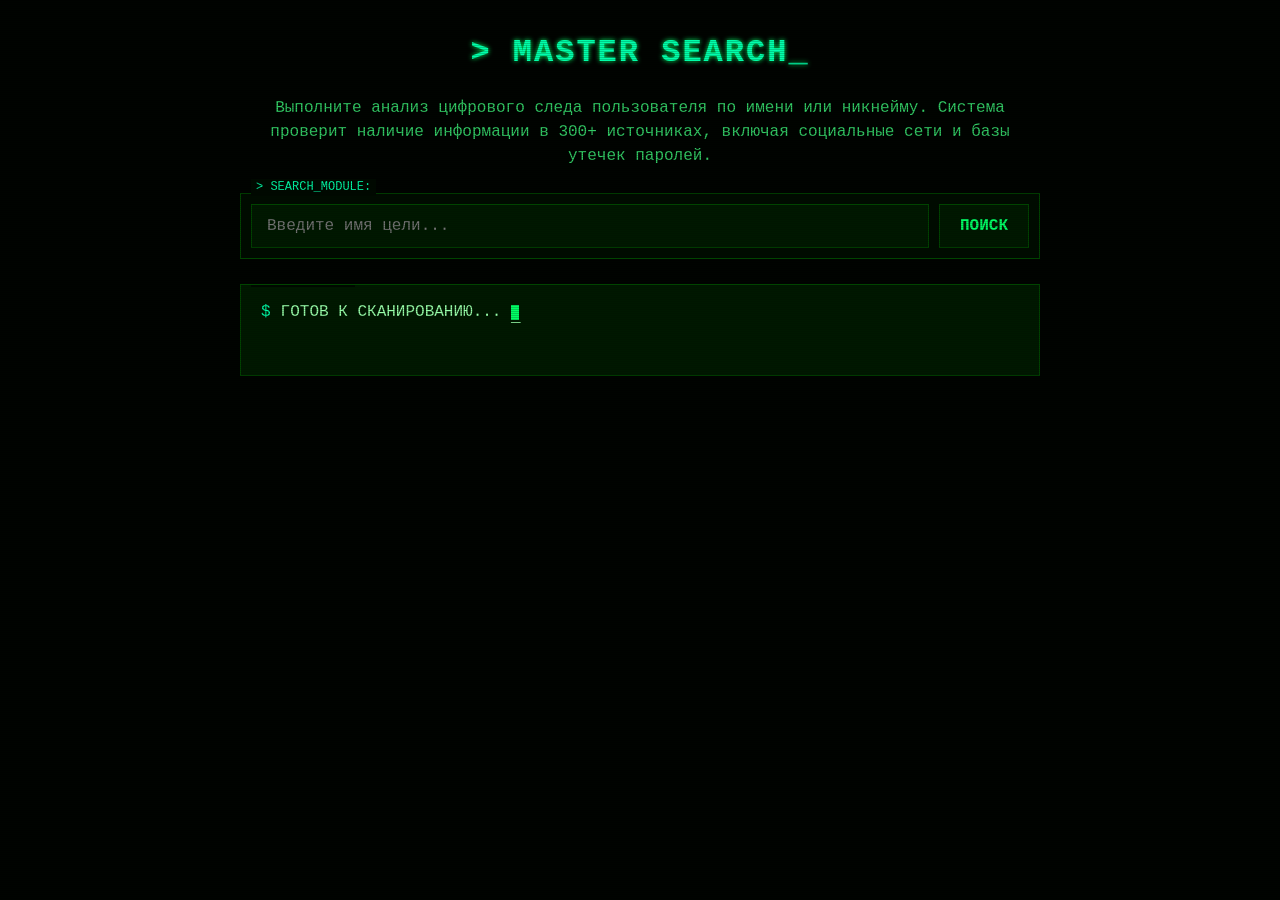
<file: docs/index.html>
<!DOCTYPE html>
<html lang="ru">
<head>
    <meta charset="UTF-8">
    <meta name="viewport" content="width=device-width, initial-scale=1.0">
    <title>Master Search - Поиск цифрового следа</title>
    <link rel="stylesheet" href="style.css">
    <!-- Подключение Telegram WebApp SDK -->
    <script src="https://telegram.org/js/telegram-web-app.js"></script>
</head>
<body>
    <!-- Матричный фон -->
    <div class="matrix-bg" id="matrixBg"></div>

    <div class="container">
        <h1 class="glitch">MASTER SEARCH</h1>
        <p>Выполните анализ цифрового следа пользователя по имени или никнейму. Система проверит наличие информации в 300+ источниках, включая социальные сети и базы утечек паролей.</p>

        <div class="search-form">
            <input type="text" id="usernameInput" placeholder="Введите имя цели...">
            <button id="searchButton">ПОИСК</button>
        </div>

        <div id="loader" class="loader" style="display: none;"></div>

        <div id="results" class="results-container" style="display: none;"></div>
        
        <div id="statusConsole" class="status-console">
            <div class="console-line">ГОТОВ К СКАНИРОВАНИЮ... <span class="cursor">_</span></div>
        </div>
    </div>

    <script src="script.js"></script>
</body>
</html>
</file>
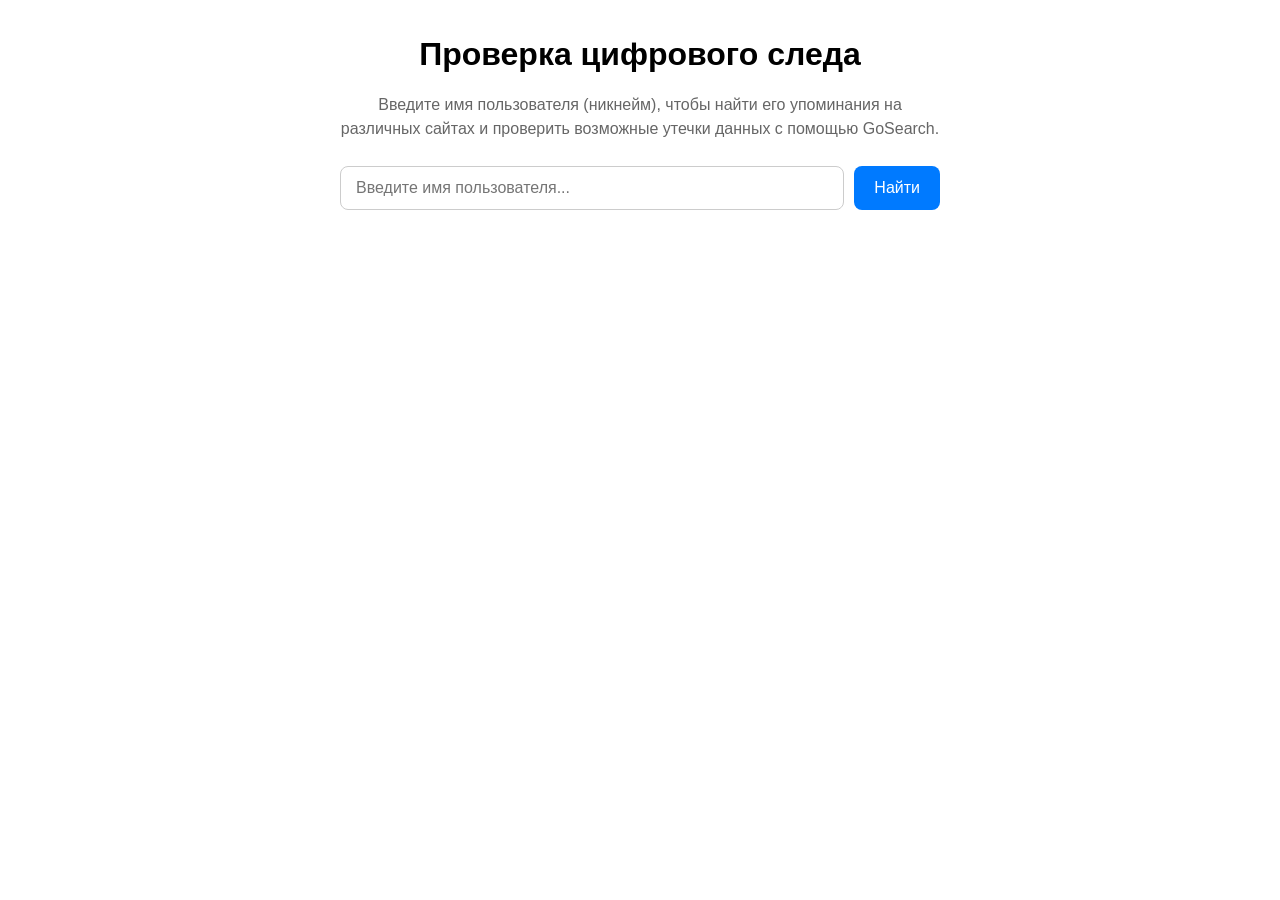
<file: frontend/index.html>
<!DOCTYPE html>
<html lang="ru">
<head>
    <meta charset="UTF-8">
    <meta name="viewport" content="width=device-width, initial-scale=1.0">
    <title>GoSearch Проверка</title>
    <link rel="stylesheet" href="style.css">
    <!-- Подключение Telegram WebApp SDK -->
    <script src="https://telegram.org/js/telegram-web-app.js"></script>
</head>
<body>

    <div class="container">
        <h1>Проверка цифрового следа</h1>
        <p>Введите имя пользователя (никнейм), чтобы найти его упоминания на различных сайтах и проверить возможные утечки данных с помощью GoSearch.</p>

        <div class="search-form">
            <input type="text" id="usernameInput" placeholder="Введите имя пользователя...">
            <button id="searchButton">Найти</button>
        </div>

        <div id="loader" class="loader" style="display: none;"></div>

        <div id="results" class="results-container" style="display: none;"></div>
    </div>

    <script src="script.js"></script>
</body>
</html>
</file>
<file: docs/style.css>
/* Хакерские стили для приложения */
:root {
    --hacker-bg: #000800;
    --hacker-text: #00ff66;
    --hacker-dim: #33cc66;
    --hacker-highlight: #00ffaa;
    --hacker-accent: #ff5555;
    --hacker-box-bg: #001800;
    --hacker-border: #004400;
}

body {
    font-family: 'Courier New', monospace;
    margin: 0;
    padding: 10px;
    background-color: var(--hacker-bg);
    color: var(--hacker-text);
    transition: all 0.3s;
    line-height: 1.4;
    overflow-x: hidden;
}

.container {
    max-width: 100%;
    width: 800px;
    margin: 0 auto;
    position: relative;
    padding: 0 10px;
}

.container::before {
    content: "";
    position: fixed;
    top: 0;
    left: 0;
    width: 100%;
    height: 100%;
    pointer-events: none;
    background: repeating-linear-gradient(
        0deg,
        rgba(0, 15, 0, 0.2),
        rgba(0, 15, 0, 0.2) 1px,
        transparent 1px,
        transparent 2px
    );
    z-index: 1;
}

h1 {
    color: var(--hacker-highlight);
    text-align: center;
    margin-bottom: 20px;
    position: relative;
    text-shadow: 0 0 5px var(--hacker-text);
    font-variant: small-caps;
    letter-spacing: 2px;
}

h1::before {
    content: "> ";
}

h1::after {
    content: "_";
    animation: blink 1s step-end infinite;
}

@keyframes blink {
    50% { opacity: 0; }
}

p {
    color: var(--hacker-dim);
    text-align: center;
    margin-bottom: 25px;
    line-height: 1.5;
}

.search-form {
    display: flex;
    gap: 10px;
    margin-bottom: 25px;
    border: 1px solid var(--hacker-border);
    padding: 10px;
    background-color: rgba(0, 20, 0, 0.5);
    border-radius: 0;
    position: relative;
    flex-wrap: wrap;
}

.search-form::before {
    content: "> SEARCH_MODULE:";
    position: absolute;
    top: -15px;
    left: 10px;
    font-size: 12px;
    background-color: var(--hacker-bg);
    padding: 0 5px;
    color: var(--hacker-highlight);
}

#usernameInput {
    flex: 1 0 200px;
    padding: 12px 15px;
    border: 1px solid var(--hacker-border);
    border-radius: 0;
    font-size: 16px;
    background-color: var(--hacker-box-bg);
    color: var(--hacker-text);
    outline: none;
    font-family: 'Courier New', monospace;
    caret-color: var(--hacker-highlight);
}

#usernameInput:focus {
    border-color: var(--hacker-highlight);
    box-shadow: 0 0 10px rgba(0, 255, 0, 0.2);
}

#searchButton {
    flex: 0 0 auto;
    padding: 12px 20px;
    background-color: var(--hacker-box-bg);
    color: var(--hacker-text);
    border: 1px solid var(--hacker-border);
    border-radius: 0;
    cursor: pointer;
    font-size: 16px;
    font-weight: bold;
    transition: all 0.2s;
    position: relative;
    overflow: hidden;
    font-family: 'Courier New', monospace;
    min-width: 80px;
    white-space: nowrap;
}

#searchButton:hover {
    background-color: var(--hacker-border);
    border-color: var(--hacker-highlight);
    box-shadow: 0 0 15px rgba(0, 255, 0, 0.3);
}

#searchButton:active {
    background-color: var(--hacker-highlight);
    color: var(--hacker-bg);
}

#searchButton::after {
    content: "";
    position: absolute;
    top: -50%;
    left: -50%;
    width: 200%;
    height: 200%;
    background: linear-gradient(
        rgba(0, 255, 0, 0.2),
        transparent,
        rgba(0, 255, 0, 0.2)
    );
    transform: rotate(30deg);
    opacity: 0;
    transition: opacity 0.3s;
}

#searchButton:hover::after {
    opacity: 1;
}

/* Прелоадер */
.loader {
    border: 4px solid var(--hacker-dim);
    border-top: 4px solid var(--hacker-highlight);
    border-radius: 0;
    width: 40px;
    height: 40px;
    animation: spin 1s linear infinite;
    margin: 20px auto;
    box-shadow: 0 0 10px rgba(0, 255, 0, 0.3);
}

@keyframes spin {
    0% { transform: rotate(0deg); }
    100% { transform: rotate(360deg); }
}

/* Контейнер результатов */
.results-container {
    margin-top: 20px;
    padding: 15px;
    background-color: var(--hacker-box-bg);
    border: 1px solid var(--hacker-border);
    border-radius: 0;
    position: relative;
    box-shadow: 0 0 15px rgba(0, 255, 0, 0.1);
}

.results-container::before {
    content: "> SCAN_RESULTS:";
    position: absolute;
    top: -15px;
    left: 10px;
    font-size: 12px;
    background-color: var(--hacker-bg);
    padding: 0 5px;
    color: var(--hacker-highlight);
}

.results-container h2 {
    margin-top: 0;
    margin-bottom: 15px;
    color: var(--hacker-highlight);
    border-bottom: 1px solid var(--hacker-border);
    padding-bottom: 10px;
    text-shadow: 0 0 5px var(--hacker-text);
}

.results-container h2::before {
    content: "# ";
}

.results-container p {
    color: #99ffaa;
    text-align: left;
    margin-bottom: 10px;
}

.results-container ul {
    list-style: none;
    padding: 0;
    margin: 0;
}

.results-container li {
    background-color: rgba(0, 20, 0, 0.3);
    margin-bottom: 8px;
    padding: 10px 15px;
    border: 1px solid var(--hacker-border);
    transition: all 0.3s;
    position: relative;
}

.results-container li::before {
    content: "> ";
    color: var(--hacker-highlight);
}

.results-container li:hover {
    background-color: var(--hacker-border);
    transform: translateX(5px);
}

.result-section {
    margin-bottom: 20px;
    padding-left: 10px;
    border-left: 3px solid var(--hacker-border);
}

.result-section h3 {
    margin-bottom: 10px;
    color: var(--hacker-highlight);
    letter-spacing: 1px;
}

.result-section h3::before {
    content: "## ";
}

.error-message {
    color: var(--hacker-accent);
    font-weight: bold;
    text-align: center;
    background-color: rgba(30, 0, 0, 0.3);
    padding: 10px;
    border: 1px solid rgba(255, 0, 0, 0.3);
    text-shadow: 0 0 5px var(--hacker-accent);
}

.error-message::before {
    content: "[ERROR] ";
}

.warning-message {
    color: #ffa500;
    font-weight: bold;
    margin-top: 15px;
    padding: 10px;
    background-color: rgba(50, 25, 0, 0.3);
    border: 1px solid rgba(255, 165, 0, 0.3);
    text-shadow: 0 0 5px #ffa500;
}

.warning-message::before {
    content: "[WARNING] ";
}

.success-message {
    color: var(--hacker-highlight);
    font-weight: bold;
    text-align: center;
    padding: 10px;
    background-color: rgba(0, 30, 0, 0.3);
    border: 1px solid var(--hacker-border);
    text-shadow: 0 0 5px var(--hacker-text);
}

.success-message::before {
    content: "[SUCCESS] ";
}

/* Добавим декоративные элементы для хакерского интерфейса */
.matrix-bg {
    position: fixed;
    top: 0;
    left: 0;
    width: 100%;
    height: 100%;
    background-color: rgba(0, 0, 0, 0.7);
    overflow: hidden;
    z-index: -1;
}

.glitch {
    animation: glitch 3s infinite;
}

@keyframes glitch {
    0% { transform: translate(0); }
    20% { transform: translate(-2px, 2px); }
    40% { transform: translate(-2px, -2px); }
    60% { transform: translate(2px, 2px); }
    80% { transform: translate(2px, -2px); }
    100% { transform: translate(0); }
}

/* Стили для консоли статуса */
.status-console {
    margin-top: 20px;
    padding: 15px;
    background-color: var(--hacker-box-bg);
    border: 1px solid var(--hacker-border);
    font-family: 'Courier New', monospace;
    color: var(--hacker-text);
    position: relative;
    min-height: 60px;
    max-height: 150px;
    overflow-y: auto;
    word-wrap: break-word;
}

.status-console::before {
    content: "> SYSTEM_LOG:";
    position: absolute;
    top: -15px;
    left: 10px;
    font-size: 12px;
    background-color: var(--hacker-bg);
    padding: 0 5px;
    color: var(--hacker-highlight);
}

.console-line {
    line-height: 1.5;
    margin-bottom: 5px;
    position: relative;
    padding-left: 5px;
    color: #99ffaa;
}

.console-line::before {
    content: "$";
    color: var(--hacker-highlight);
    margin-right: 10px;
}

.cursor {
    display: inline-block;
    width: 8px;
    height: 15px;
    background-color: var(--hacker-text);
    animation: blink 1s step-end infinite;
    vertical-align: middle;
}

/* Стили для раскрывающихся секций */
.collapsible-section {
    border: 1px solid var(--hacker-border);
    background-color: rgba(0, 20, 0, 0.4);
    margin-bottom: 10px;
}

.collapsible-header {
    padding: 12px 15px;
    cursor: pointer;
    display: flex;
    justify-content: space-between;
    align-items: center;
    border-bottom: 1px solid transparent;
    transition: all 0.3s;
    font-weight: bold;
    position: relative;
}

.collapsible-header.active {
    border-bottom-color: var(--hacker-border);
}

.collapsible-header:hover {
    background-color: rgba(0, 30, 0, 0.6);
}

.collapsible-header::before {
    content: ">";
    color: var(--hacker-highlight);
    margin-right: 10px;
}

.collapsible-toggle {
    color: var(--hacker-highlight);
    font-size: 20px;
    transition: transform 0.3s;
    position: relative;
    width: 20px;
    height: 20px;
    text-align: center;
    line-height: 18px;
}

.collapsible-section.open .collapsible-toggle {
    transform: rotate(90deg);
}

.collapsible-content {
    display: none;
    padding: 15px;
    overflow: hidden;
    max-height: 300px;
    overflow-y: auto;
    scrollbar-width: thin;
    scrollbar-color: var(--hacker-border) var(--hacker-box-bg);
    color: #99ffaa;
}

.collapsible-section.open .collapsible-content {
    display: block;
}

/* Сайты найденные будут показаны в сетке для компактности */
.sites-grid {
    display: grid;
    grid-template-columns: repeat(auto-fill, minmax(160px, 1fr));
    gap: 10px;
    margin-top: 10px;
}

.site-item {
    position: relative;
    padding: 8px 12px;
    background-color: var(--hacker-box-bg);
    border: 1px solid var(--hacker-border);
    font-size: 14px;
    transition: all 0.2s;
    white-space: nowrap;
    overflow: hidden;
    text-overflow: ellipsis;
    color: #99ffaa;
}

.site-item::before {
    content: "⚫";
    color: var(--hacker-highlight);
    margin-right: 8px;
    font-size: 10px;
}

.site-item:hover {
    background-color: var(--hacker-border);
    transform: translateY(-2px);
    box-shadow: 0 3px 5px rgba(0, 0, 0, 0.5);
}

/* Стилизация scrollbar для WebKit */
.collapsible-content::-webkit-scrollbar {
    width: 8px;
}

.collapsible-content::-webkit-scrollbar-track {
    background: var(--hacker-box-bg);
}

.collapsible-content::-webkit-scrollbar-thumb {
    background-color: var(--hacker-border);
    border-radius: 0;
}

.collapsible-content::-webkit-scrollbar-thumb:hover {
    background-color: var(--hacker-highlight);
}

/* Стили для анимации мигающего индикатора */
.blink-badge {
    display: inline-block;
    width: 10px;
    height: 10px;
    border-radius: 50%;
    margin-right: 8px;
    animation: blink-warning 1s infinite;
}

.blink-badge.success {
    background-color: var(--hacker-highlight);
    animation: blink-success 2s infinite;
}

.blink-badge.warning {
    background-color: #ffa500;
    animation: blink-warning 1s infinite;
}

.blink-badge.danger {
    background-color: var(--hacker-accent);
    animation: blink-danger 0.5s infinite;
}

@keyframes blink-success {
    0%, 100% { opacity: 1; }
    50% { opacity: 0.5; }
}

@keyframes blink-warning {
    0%, 100% { opacity: 1; }
    50% { opacity: 0.5; }
}

@keyframes blink-danger {
    0%, 100% { opacity: 1; }
    50% { opacity: 0.3; }
}

/* Медиа-запросы для адаптивности */
@media (max-width: 480px) {
    .sites-grid {
        grid-template-columns: repeat(auto-fill, minmax(140px, 1fr));
    }
    
    h1 {
        font-size: 1.5rem;
    }
    
    .search-form {
        padding: 8px;
        flex-direction: column;
    }
    
    #usernameInput {
        font-size: 14px;
        padding: 10px;
        margin-bottom: 8px;
    }
    
    #searchButton {
        font-size: 14px;
        padding: 10px;
        width: 100%;
    }
    
    .status-console, .results-container {
        padding: 10px;
    }
}
</file>
<file: frontend/style.css>
/* Стили для Telegram Mini App */
body {
    font-family: -apple-system, BlinkMacSystemFont, 'Segoe UI', Roboto, Helvetica, Arial, sans-serif;
    margin: 0;
    padding: 15px;
    background-color: var(--tg-theme-bg-color, #ffffff); /* Цвет фона из темы ТГ */
    color: var(--tg-theme-text-color, #000000); /* Цвет текста из темы ТГ */
    transition: background-color 0.3s, color 0.3s;
}

.container {
    max-width: 600px;
    margin: 0 auto;
}

h1 {
    color: var(--tg-theme-text-color, #000000);
    text-align: center;
    margin-bottom: 20px;
}

p {
    color: var(--tg-theme-hint-color, #666666); /* Цвет подсказок */
    text-align: center;
    margin-bottom: 25px;
    line-height: 1.5;
}

.search-form {
    display: flex;
    gap: 10px; /* Расстояние между полем и кнопкой */
    margin-bottom: 25px;
}

#usernameInput {
    flex-grow: 1; /* Занимает все доступное пространство */
    padding: 12px 15px;
    border: 1px solid var(--tg-theme-hint-color, #cccccc);
    border-radius: 8px;
    font-size: 16px;
    background-color: var(--tg-theme-bg-color, #ffffff);
    color: var(--tg-theme-text-color, #000000);
    outline: none; /* Убираем обводку при фокусе */
}

#usernameInput:focus {
    border-color: var(--tg-theme-button-color, #007aff); /* Цвет кнопки при фокусе */
}

#searchButton {
    padding: 12px 20px;
    background-color: var(--tg-theme-button-color, #007aff); /* Основной цвет кнопки ТГ */
    color: var(--tg-theme-button-text-color, #ffffff); /* Цвет текста кнопки ТГ */
    border: none;
    border-radius: 8px;
    cursor: pointer;
    font-size: 16px;
    font-weight: 500;
    transition: background-color 0.2s;
}

#searchButton:hover {
    opacity: 0.9;
}

#searchButton:active {
    opacity: 0.8;
}

/* Прелоадер */
.loader {
    border: 4px solid var(--tg-theme-hint-color, #f3f3f3); /* Light grey */
    border-top: 4px solid var(--tg-theme-button-color, #3498db); /* Blue */
    border-radius: 50%;
    width: 40px;
    height: 40px;
    animation: spin 1s linear infinite;
    margin: 20px auto;
}

@keyframes spin {
    0% { transform: rotate(0deg); }
    100% { transform: rotate(360deg); }
}

/* Контейнер результатов */
.results-container {
    margin-top: 20px;
    padding: 15px;
    background-color: var(--tg-theme-secondary-bg-color, #f0f0f0);
    border-radius: 8px;
}

.results-container h2 {
    margin-top: 0;
    margin-bottom: 15px;
    color: var(--tg-theme-text-color, #000000);
    border-bottom: 1px solid var(--tg-theme-hint-color, #dddddd);
    padding-bottom: 10px;
}

.results-container p {
    color: var(--tg-theme-text-color, #000000);
    text-align: left;
    margin-bottom: 10px;
}

.results-container ul {
    list-style: none;
    padding: 0;
    margin: 0;
}

.results-container li {
    background-color: var(--tg-theme-bg-color, #ffffff);
    margin-bottom: 8px;
    padding: 10px 15px;
    border-radius: 5px;
    border: 1px solid var(--tg-theme-hint-color, #eeeeee);
}

.result-section {
    margin-bottom: 20px;
}

.result-section h3 {
    margin-bottom: 10px;
    color: var(--tg-theme-text-color, #333333);
}

.error-message {
    color: var(--tg-theme-destructive-text-color, #ff3b30); /* Цвет для ошибок */
    font-weight: bold;
    text-align: center;
}

.warning-message {
    color: #ffa500; /* Оранжевый для предупреждений */
    font-weight: bold;
    margin-top: 15px;
    padding: 10px;
    background-color: rgba(255, 165, 0, 0.1);
    border: 1px solid #ffa500;
    border-radius: 5px;
}

.success-message {
    color: #28a745; /* Зеленый для успеха */
    font-weight: bold;
    text-align: center;
}
</file>
